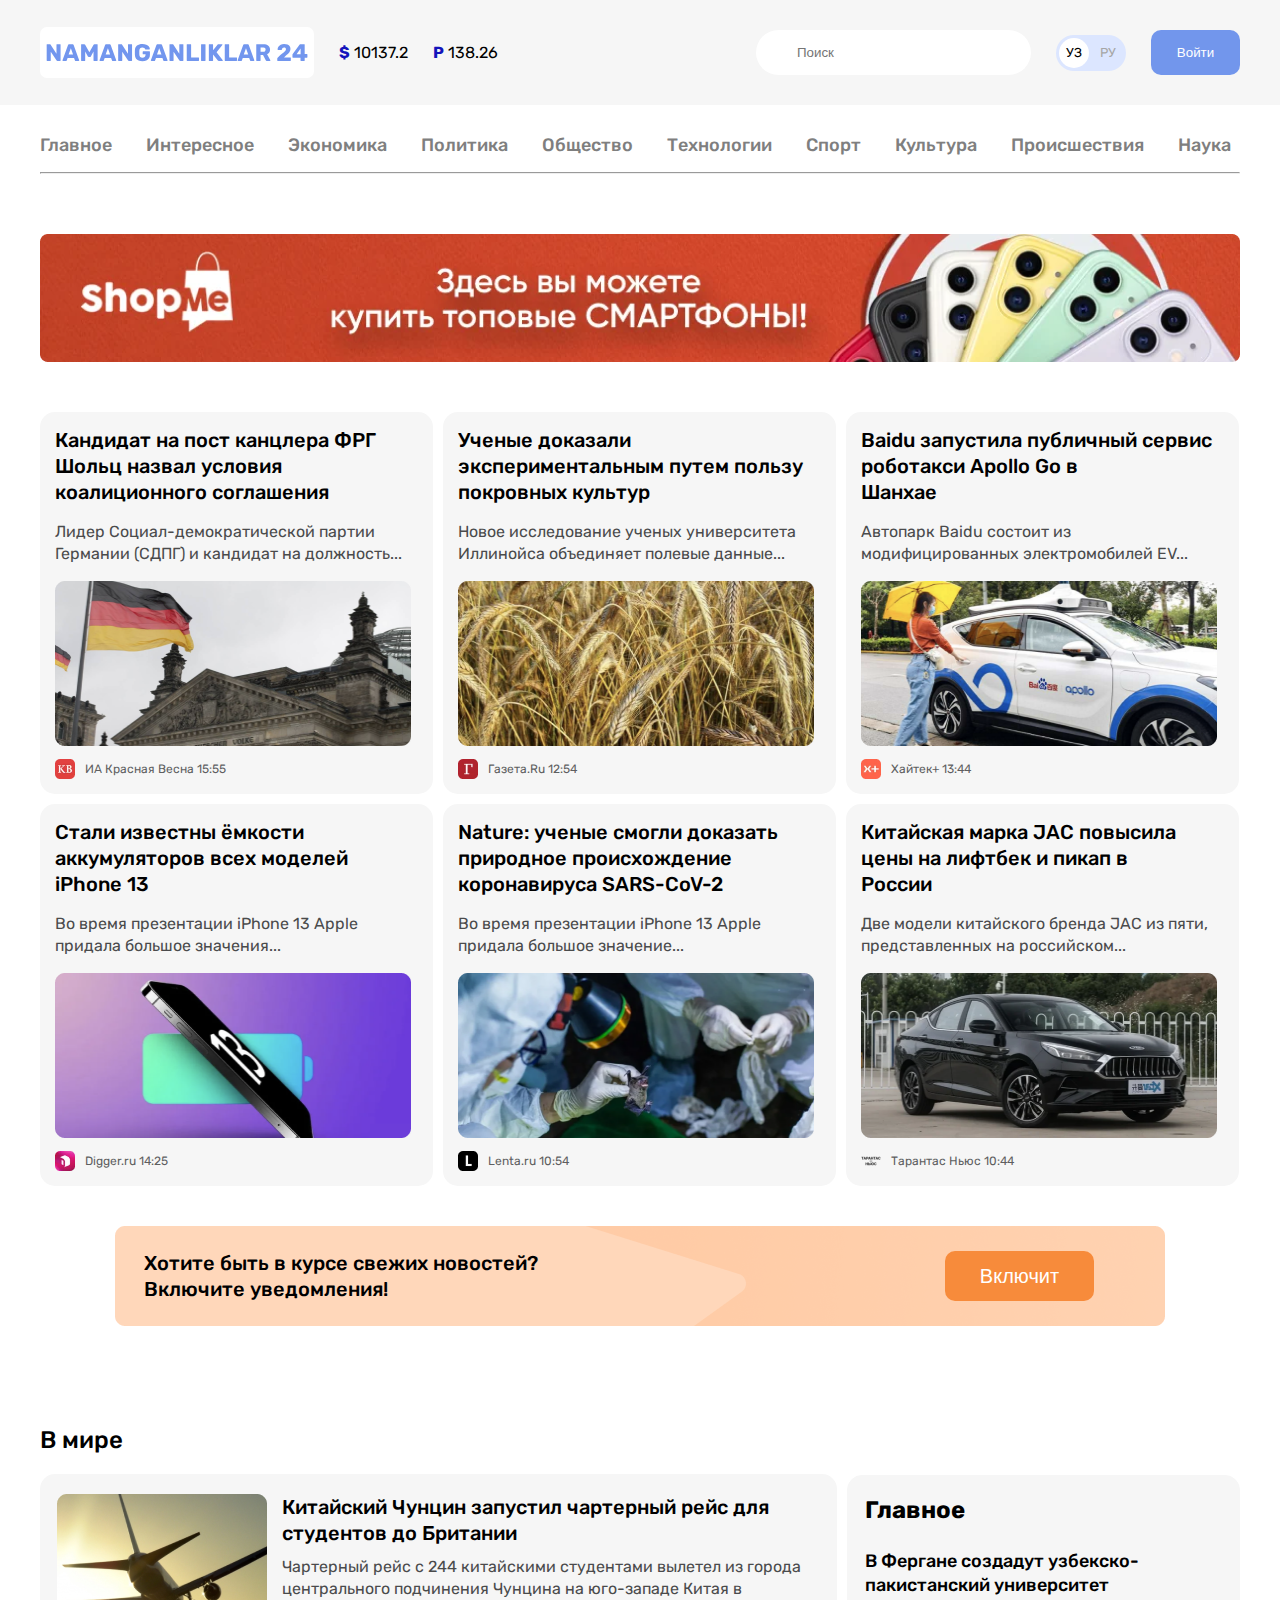
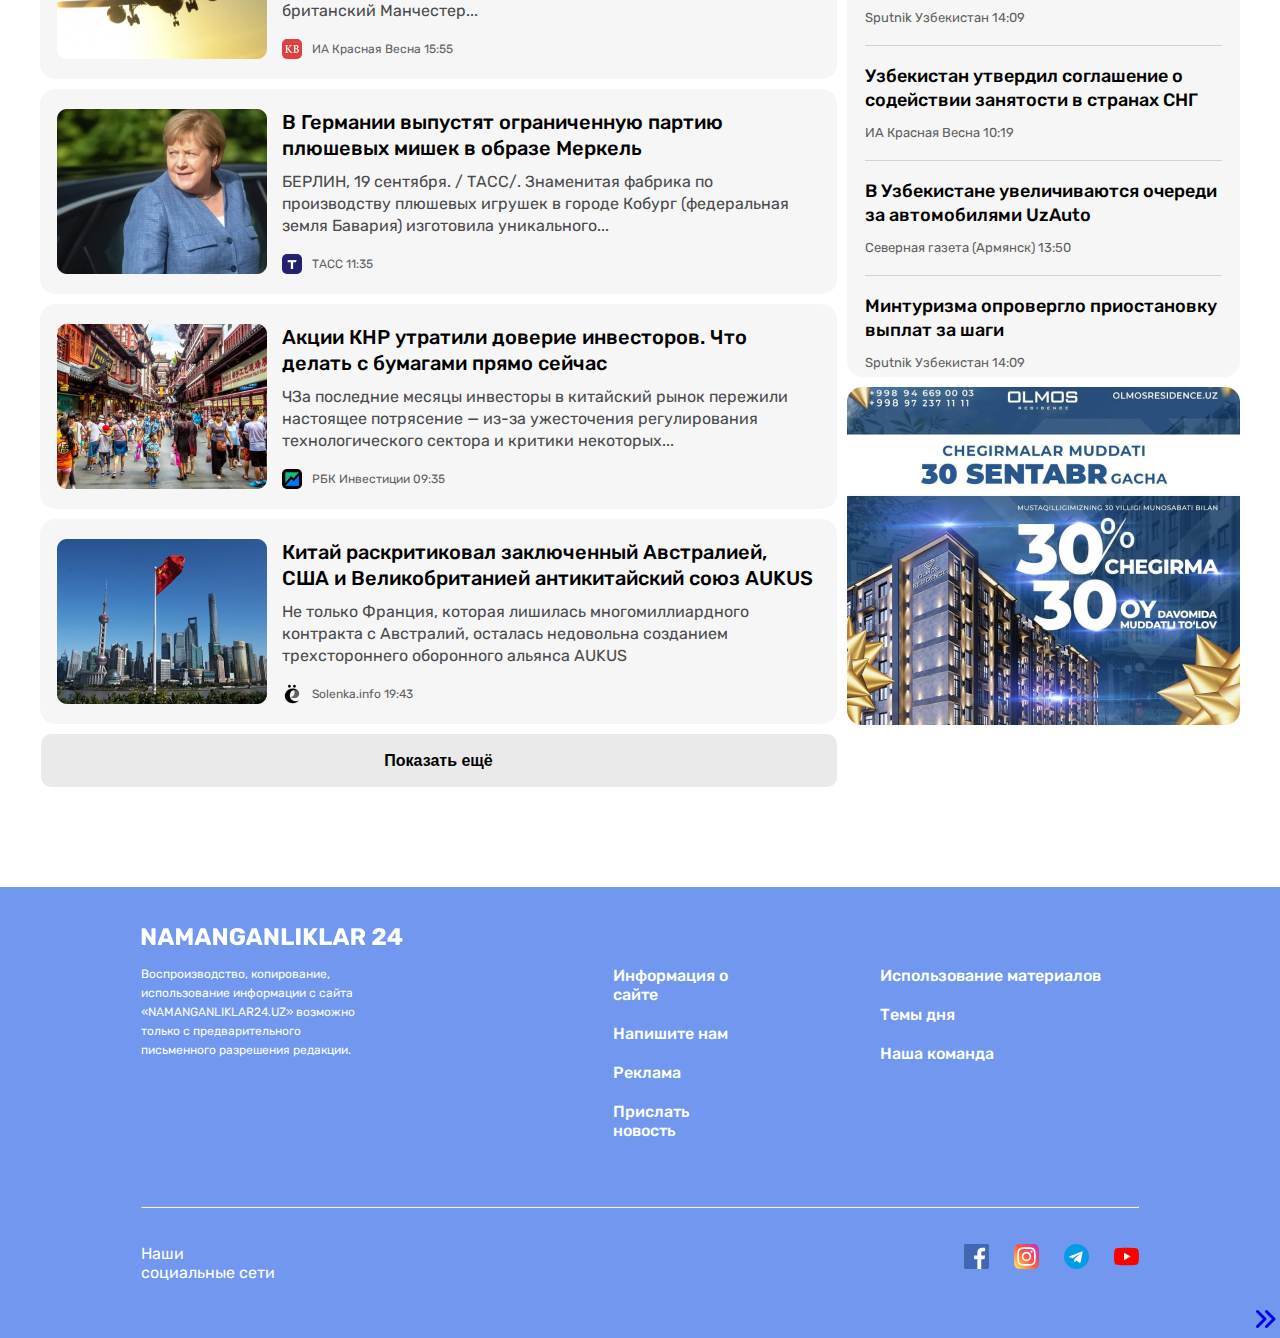
<file: index.html>
<!DOCTYPE html>
<html lang="ru">

<head>
    <meta charset="UTF-8">
    <meta http-equiv="X-UA-Compatible" content="IE=edge">
    <meta name="viewport" content="width=device-width, initial-scale=1.0">
    <link rel="stylesheet" href="css/style.css">
    <link rel="preconnect" href="https://fonts.googleapis.com">
    <link rel="preconnect" href="https://fonts.gstatic.com" crossorigin>
    <link href="https://fonts.googleapis.com/css2?family=Rubik:wght@500&display=swap" rel="stylesheet">
    <title>Namanganliklar24</title>
</head>

<body>

    <!-- NAVBAR -->
    <nav class="nav">
        <div class="nav-container container">
            <div class="nav-left">
                <img class="nav-left-element nav-img" src="img/Namanganliklar24_logo.svg" alt="Namanganliklar24_logo">
                <p class="nav-left-element"><span class="valyuta">$</span> 10137.2</p>
                <p class="nav-left-element"><span class="valyuta">P</span> 138.26</p>
            </div>
            <div class="nav-right">
                <form><input class="nav-right-element nav-input" type="text" placeholder="Поиск"></form>
                <div class="nav-right-element lang">
                    <div class="lang-uz"><a class="uz-link" href="#">УЗ</a></div>
                    <div class="lang-ru"><a class="ru-link" href="#">РУ</a></div>
                </div>
                <button class="nav-right-element btn">Войти</button>
            </div>
        </div>
    </nav>


    <!-- MENU -->
    <menu class="menu">
        <div class="menu-container container">
            <ul class="links">
                <li class="link-items"><a href="#">Главное</a></li>
                <li class="link-items"><a href="#">Интересное</a></li>
                <li class="link-items"><a href="#">Экономика</a></li>
                <li class="link-items"><a href="#">Политика</a></li>
                <li class="link-items"><a href="#">Общество</a></li>
                <li class="link-items"><a href="#">Технологии</a></li>
                <li class="link-items"><a href="#">Спорт</a></li>
                <li class="link-items"><a href="#">Культура</a></li>
                <li class="link-items"><a href="#">Происшествия</a></li>
                <li class="link-items"><a href="#">Наука</a></li>
            </ul>
        </div>
    </menu>
    <hr>

    <!-- SHOP_ME -->
    <section class="section">
        <div class=" container section-container">
            <img src="img/Shop_me.png" alt="section image" width="1200" height="128">
        </div>
    </section>

    <!-- CARDS -->
    <article>
        <div class="article-container container">
            <div class="card">
                <div class="card-item">
                    <div class="card-title">
                        <a href="#">
                            Кандидат на пост канцлера ФРГ Шольц назвал условия коалиционного соглашения
                        </a>
                    </div>
                    <div class="card-body">
                        <p>
                            Лидер Социал-демократической партии Германии (СДПГ) и кандидат на должность...
                        </p>
                        <img src="img/bayroq.png" alt="bayroq" width="356" height="165">
                    </div>
                    <div class="card-footer ">
                        <img class="card-footer-logo" src="icons/icon1.png" alt="icon1" width="20" height="20">
                        <p>
                            ИА Красная Весна 15:55
                        </p>
                    </div>
                </div>
                <div class="card-item">
                    <div class="card-title">
                        <a href="#">
                            Ученые доказали экспериментальным путем пользу покровных культур
                        </a>
                    </div>
                    <div class="card-body">
                        <p>
                            Новое исследование ученых университета Иллинойса объединяет полевые данные...
                        </p>
                        <img src="img/bug`doy.png" alt="bayroq" width="356" height="165">
                    </div>
                    <div class="card-footer">
                        <img class="card-footer-logo" src="icons/icon2.png" alt="icon1" width="20" height="20">
                        <p>
                            Газета.Ru 12:54
                        </p>
                    </div>
                </div>
                <div class="card-item three">
                    <div class="card-title">
                        <a href="#">
                            Baidu запустила публичный сервис роботакси Apollo Go в <br> Шанхае
                        </a>
                    </div>
                    <div class="card-body">
                        <p>
                            Автопарк Baidu состоит из модифицированных электромобилей EV...
                        </p>
                        <img src="img/mashina.png" alt="bayroq" width="356" height="165">
                    </div>
                    <div class="card-footer">
                        <img class="card-footer-logo" src="icons/icon3.png" alt="icon1" width="20" height="20">
                        <p>
                            Хайтек+ 13:44
                        </p>
                    </div>
                </div>
                <div class="card-item">
                    <div class="card-title">
                        <a href="#">
                            Стали известны ёмкости аккумуляторов всех моделей iPhone 13
                        </a>
                    </div>
                    <div class="card-body">
                        <p>
                            Во время презентации iPhone 13 Apple придала большое значения...
                        </p>
                        <img src="img/telefon.png" alt="bayroq" width="356" height="165">
                    </div>
                    <div class="card-footer">
                        <img class="card-footer-logo" src="icons/icon4.png" alt="icon1" width="20" height="20">
                        <p>
                            Digger.ru 14:25
                        </p>
                    </div>
                </div>
                <div class="card-item">
                    <div class="card-title">
                        <a href="#">
                            Nature: ученые смогли доказать природное происхождение коронавируса SARS-CoV-2
                        </a>
                    </div>
                    <div class="card-body">
                        <p>
                            Во время презентации iPhone 13 Apple придала большое значение...
                        </p>
                        <img src="img/covid.png" alt="bayroq" width="356" height="165">
                    </div>
                    <div class="card-footer">
                        <img class="card-footer-logo" src="icons/icon5.png" alt="icon1" width="20" height="20">
                        <p>
                            Lenta.ru 10:54
                        </p>
                    </div>
                </div>
                <div class="card-item three">
                    <div class="card-title">
                        <a href="#">
                            Китайская марка JAC повысила цены на лифтбек и пикап в <br> России
                        </a>
                    </div>
                    <div class="card-body">
                        <p>
                            Две модели китайского бренда JAC из пяти, представленных на российском...
                        </p>
                        <img src="img/qora_moshina.png" alt="bayroq" width="356" height="165">
                    </div>
                    <div class="card-footer">
                        <img class="card-footer-logo" src="icons/icon6.png" alt="icon1" width="20" height="20">
                        <p>
                            Тарантас Ньюс 10:44
                        </p>
                    </div>
                </div>
            </div>
        </div>
    </article>

    <!-- NOTIFICATIONS -->
    <section class="long-card container">
        <p>Хотите быть в курсе свежих новостей? <br> Включите уведомления!
        </p>
        <button class="btn long-card-btn">Включит </button>
    </section>

    <!-- NEWS -->
    <section class="news container">
        <div class="news-card">
            <h3 class="news-heading">В мире</h3>
            <div class="news-card-item">
                <img class="item-left" src="img/samolyot.png" alt="samolyot" width="210" height="165">
                <div class="item-right">
                    <h2><a href="#">Китайский Чунцин запустил чартерный рейс для студентов до Британии</a></h2>
                    <p>Чартерный рейс с 244 китайскими студентами вылетел из города центрального подчинения Чунцина на
                        юго-западе Китая в британский Манчестер...</p>
                    <div class="item-right-footer ">
                        <img src="icons/samolyot.svg" alt="icon1" width="20" height="20">
                        <p>
                            ИА Красная Весна 15:55
                        </p>
                    </div>
                </div>
            </div>
            <div class="news-card-item">
                <img class="item-left" src="img/ayol.png" alt="samolyot" width="210" height="165">
                <div class="item-right">
                    <h2><a href="#">В Германии выпустят ограниченную партию плюшевых мишек в образе Меркель</a></h2>
                    <p>БЕРЛИН, 19 сентября. / ТАСС/. Знаменитая фабрика по производству плюшевых игрушек в городе Кобург
                        (федеральная земля Бавария) изготовила уникального...</p>
                    <div class="item-right-footer ">
                        <img src="icons/ayol.svg" alt="icon1" width="20" height="20">
                        <p>
                            ТАСС 11:35
                        </p>
                    </div>
                </div>
            </div>

            <div class="news-card-item">
                <img class="item-left" src="img/odamlar.png" alt="samolyot" width="210" height="165">
                <div class="item-right">
                    <h2><a href="#">Акции КНР утратили доверие инвесторов. Что делать с бумагами прямо сейчас</a></h2>
                    <p>ЧЗа последние месяцы инвесторы в китайский рынок пережили настоящее потрясение — из-за
                        ужесточения регулирования технологического сектора и критики некоторых...</p>
                    <div class="item-right-footer ">
                        <img src="icons/odamlar.svg" alt="icon1" width="20" height="20">
                        <p>
                            РБК Инвестиции 09:35
                        </p>
                    </div>
                </div>
            </div>
            <div class="news-card-item">
                <img class="item-left" src="img/bayroq2.png" alt="samolyot" width="210" height="165">
                <div class="item-right">
                    <h2><a href="#">Китай раскритиковал заключенный Австралией, США и Великобританией антикитайский союз
                            AUKUS</a></h2>
                    <p>Не только Франция, которая лишилась многомиллиардного контракта с Австралий, осталась недовольна
                        созданием трехстороннего оборонного альянса AUKUS</p>
                    <div class="item-right-footer ">
                        <img src="icons/bayroq2.svg" alt="icon1" width="20" height="20">
                        <p>
                            Solenka.info 19:43
                        </p>
                    </div>
                </div>
            </div>
            <button class="news-more-btn" ><a href="#">Показать ещё </a></button>
        </div>

        <!-- ADS SECTION -->
        <div class="ads-card">
            <div class="ads-card-content">
                <h2 class="ads-heading">Главное</h2>
                <div class="ads-content">
                    <h3><a href="#">В Фергане создадут узбекско-пакистанский университет</a></h3>
                    <p>Sputnik Узбекистан 14:09</p>
                </div>

                <div class="ads-content">
                    <h3><a href="#">Узбекистан утвердил соглашение о содействии занятости в странах СНГ</a></h3>
                    <p>ИА Красная Весна 10:19</p>
                </div>

                <div class="ads-content">
                    <h3><a href="#">В Узбекистане увеличиваются очереди за автомобилями UzAuto</a></h3>
                    <p>Северная газета (Армянск) 13:50</p>
                </div>

                <div class="ads-content">
                    <h3><a href="#">Минтуризма опровергло приостановку выплат за шаги</a></h3>
                    <p>Sputnik Узбекистан 14:09</p>
                </div>

            </div>
            <div class="ads-img">
                <a href="#" target="_blank"><img src="/img/chegirma.png" alt="chegirma" width="393" height="338"></a>
            </div>
        </div>
    </section>

    <!-- FOOTER -->
    <footer class="footer">
        <div class="footer-container">
            <div class="footer-logo-wrapper">
                <a class="footer-logo-link" href="index.html">
                    <img src="img/logo.svg" alt="footer logo">
                </a>
            </div>
            <div class="footer-about-links">
                <div class="footer-about">
                    Воспроизводство, копирование, использование информации с сайта «NAMANGANLIKLAR24.UZ» возможно
                    только с предварительного письменного разрешения редакции.
                </div>
                <div class="footer-links">
                    <ul class="left-links">
                        <li><a href="#"> Информация о сайте

                            </a></li>
                        <li><a href="#"> Напишите нам</a></li>
                        <li><a href="#"> Реклама</a></li>
                        <li><a href="#"> Прислать новость

                            </a></li>
                    </ul>
                    <ul class="right-liks">
                        <li><a href="#"> Использование материалов

                            </a></li>
                        <li><a href="#"> Темы дня</a></li>
                        <li><a href="#"> Наша команда</a></li>
                    </ul>
                </div>
            </div>
            <hr class="footer-devider">
            <div class="footer-socials">
                <p>Наши <br> социальные сети</p>
                <ul class="footer-socials-icons">
                    <li class="footer-socials-icons-item"><a href="#"><img src="img/free-icon-facebook.svg"
                                alt="facabook"></a></li>
                    <li class="footer-socials-icons-item"><a href="#"><img src="img/free-icon-instagram.svg"
                                alt="instagram"></a></li>
                    <li class="footer-socials-icons-item"><a href="#"><img src="img/free-icon-telegram.svg"
                                alt="telegram"></a></li>
                    <li class="footer-socials-icons-item"><a href="#"><img src="img/free-icon-youtube.svg"
                                alt="youtube"></a></li>
                </ul>
            </div>
        </div>
        <div class="next-homwork">
            <a href="index2.html">
                <svg width="30" fill="currentColor" viewBox="0 0 20 20" xmlns="http://www.w3.org/2000/svg">
                    <path fill-rule="evenodd"
                        d="M10.293 15.707a1 1 0 010-1.414L14.586 10l-4.293-4.293a1 1 0 111.414-1.414l5 5a1 1 0 010 1.414l-5 5a1 1 0 01-1.414 0z"
                        clip-rule="evenodd"></path>
                    <path fill-rule="evenodd"
                        d="M4.293 15.707a1 1 0 010-1.414L8.586 10 4.293 5.707a1 1 0 011.414-1.414l5 5a1 1 0 010 1.414l-5 5a1 1 0 01-1.414 0z"
                        clip-rule="evenodd"></path>
                </svg>
            </a>
        </div>
    </footer>
</body>

</html>
</file>
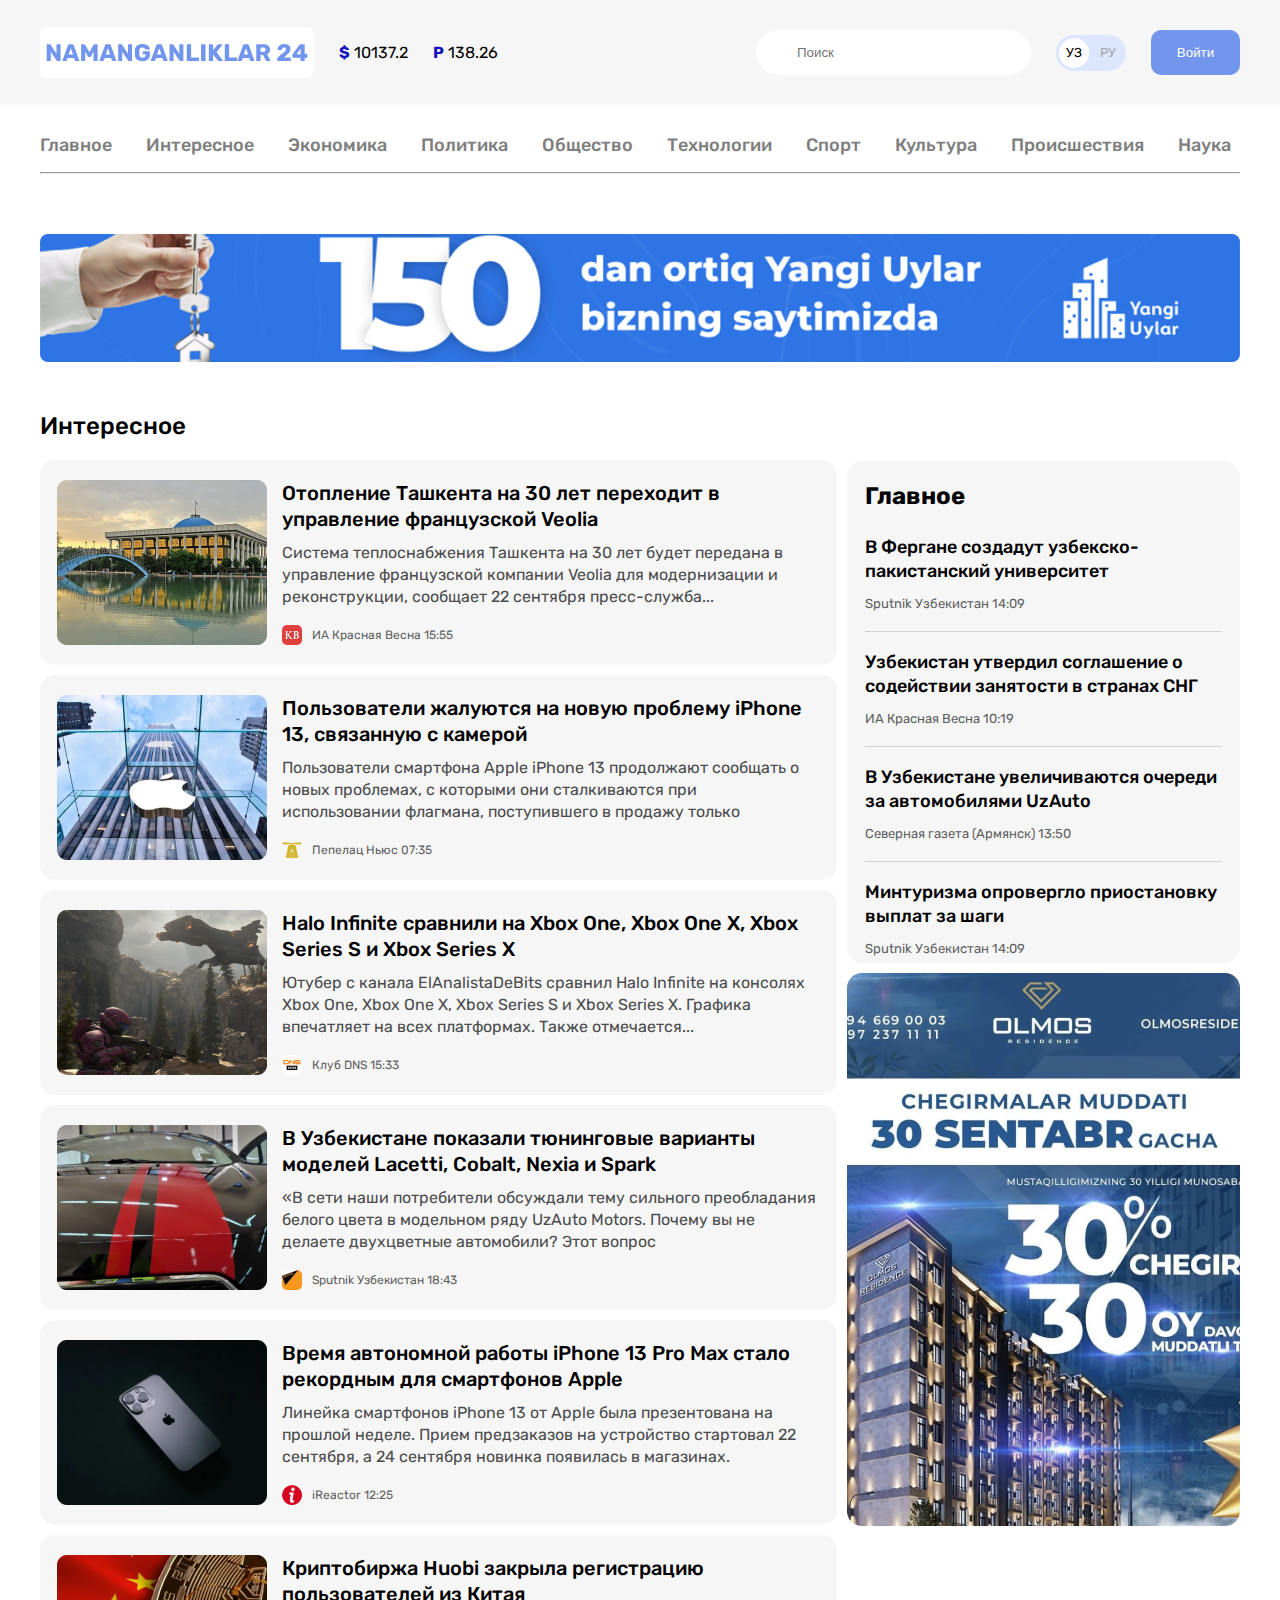
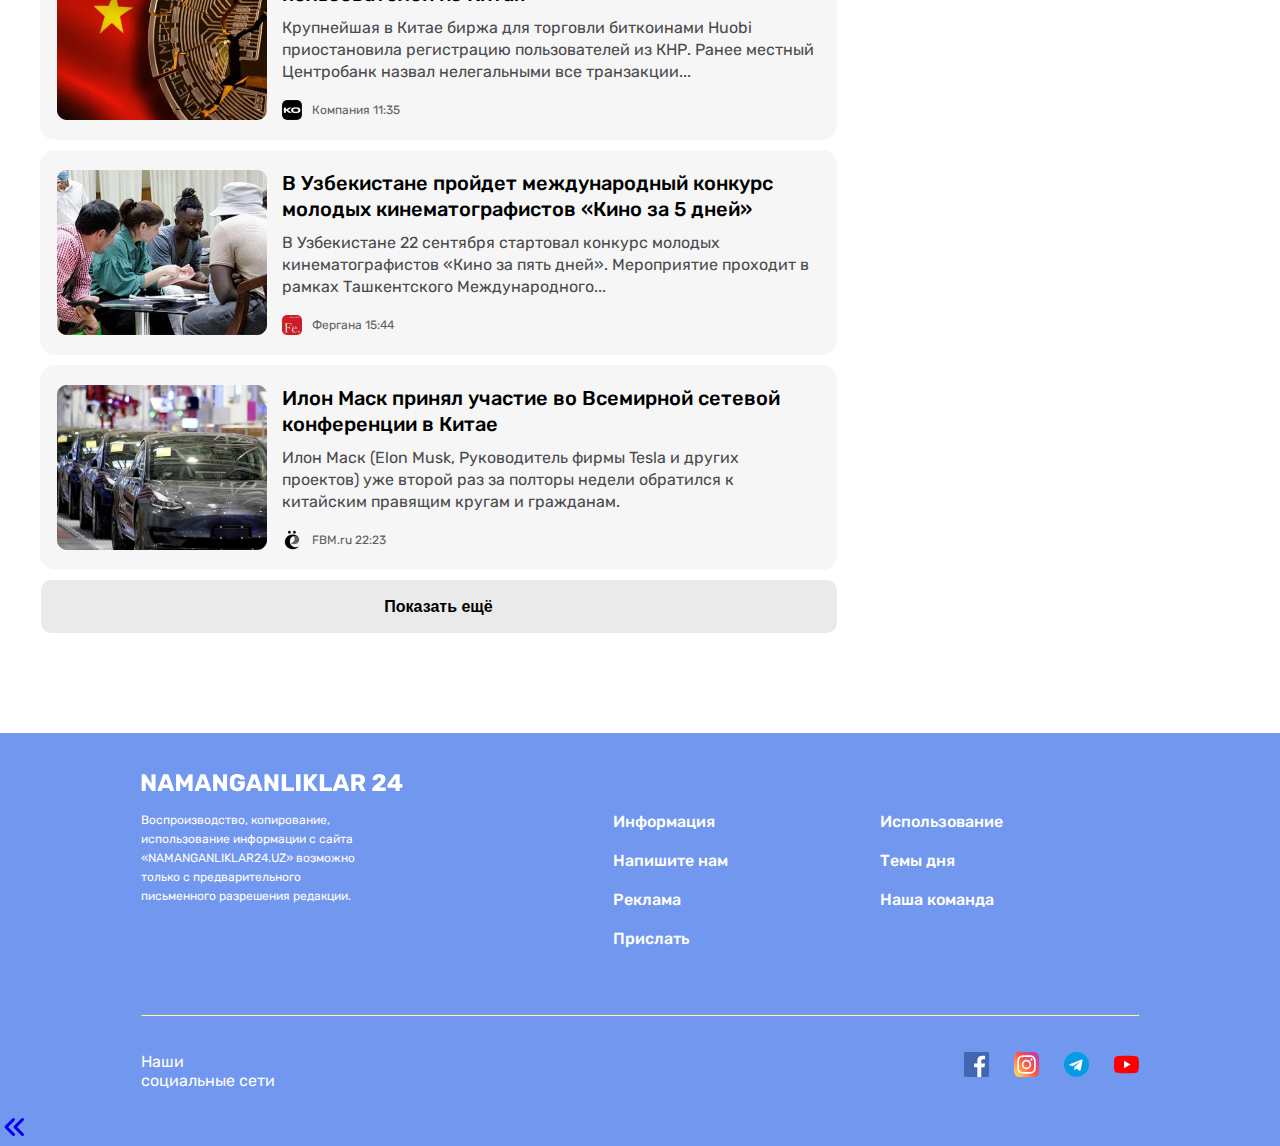
<file: index2.html>
<!DOCTYPE html>
<html lang="ru">

<head>
    <meta charset="UTF-8">
    <meta http-equiv="X-UA-Compatible" content="IE=edge">
    <meta name="viewport" content="width=device-width, initial-scale=1.0">
    <link rel="stylesheet" href="css2/style.css">
    <link rel="preconnect" href="https://fonts.googleapis.com">
    <link rel="preconnect" href="https://fonts.gstatic.com" crossorigin>
    <link href="https://fonts.googleapis.com/css2?family=Rubik:wght@500&display=swap" rel="stylesheet">
    <title>Namanganliklar24 Davomi</title>
</head>

<body>

    <!-- NAVBAR -->
    <nav class="nav">
        <div class="nav-container container">
            <div class="nav-left">
                <img class="nav-left-element nav-img" src="icons2/Namanganliklar24_logo.svg" alt="Namanganliklar24_logo">
                <p class="nav-left-element"><span class="valyuta">$</span> 10137.2</p>
                <p class="nav-left-element"><span class="valyuta">P</span> 138.26</p>
            </div>
            <div class="nav-right">
                <form><input class="nav-right-element nav-input" type="text" placeholder="Поиск"></form>
                <div class="nav-right-element lang">
                    <div class="lang-uz"><a class="uz-link" href="#">УЗ</a></div>
                    <div class="lang-ru"><a class="ru-link" href="#">РУ</a></div>
                </div>
                <button class="nav-right-element btn">Войти</button>
            </div>
        </div>
    </nav>


    <!-- MENU -->
    <menu class="menu">
        <div class="menu-container container">
            <ul class="links">
                <li class="link-items"><a href="#">Главное</a></li>
                <li class="link-items"><a href="#">Интересное</a></li>
                <li class="link-items"><a href="#">Экономика</a></li>
                <li class="link-items"><a href="#">Политика</a></li>
                <li class="link-items"><a href="#">Общество</a></li>
                <li class="link-items"><a href="#">Технологии</a></li>
                <li class="link-items"><a href="#">Спорт</a></li>
                <li class="link-items"><a href="#">Культура</a></li>
                <li class="link-items"><a href="#">Происшествия</a></li>
                <li class="link-items"><a href="#">Наука</a></li>
            </ul>
        </div>
    </menu>
    <hr>
    
    <!-- SHOP_ME -->
    <section class="section">
        <div class=" container section-container">
            <img src="img2/yangi_uylar.png" alt="section image" width="1200" height="128">
        </div>
    </section>

    <!-- NEWS -->
    <section class="news container">
        <div class="news-card">
            <h3 class="news-heading">Интересное</h3>
            <div class="news-card-item">
                <img class="item-left" src="img2/oliy_majlis.png" alt="samolyot" width="210" height="165">
                <div class="item-right">
                    <h2><a href="#">Отопление Ташкента на 30 лет переходит в управление французской Veolia</a></h2>
                    <p>Система теплоснабжения Ташкента на 30 лет будет передана в управление французской компании Veolia для модернизации и реконструкции, сообщает 22 сентября пресс-служба...</p>
                    <div class="item-right-footer ">
                        <img  src="icons2/oliy_majlis.svg" alt="icon1" width="20" height="20">
                        <p>
                            ИА Красная Весна 15:55
                        </p>
                    </div>
                </div>
            </div>
            <div class="news-card-item">
                <img class="item-left" src="img2/Apple_building.png" alt="samolyot" width="210" height="165">
                <div class="item-right">
                    <h2><a href="#">Пользователи жалуются на новую проблему iPhone 13, связанную с камерой</a></h2>
                    <p>Пользователи смартфона Apple iPhone 13 продолжают сообщать о новых проблемах, с которыми они сталкиваются при использовании флагмана, поступившего в продажу только </p>
                    <div class="item-right-footer ">
                        <img  src="icons2/Apple_building.svg" alt="icon1" width="20" height="20">
                        <p>
                            Пепелац Ньюс 07:35
                        </p>
                    </div>
                </div>
            </div>
            
            <div class="news-card-item">
                <img class="item-left" src="img2/Askar.png" alt="samolyot" width="210" height="165">
                <div class="item-right">
                    <h2><a href="#">Halo Infinite сравнили на Xbox One, Xbox One X, Xbox Series S и Xbox Series X</a></h2>
                    <p>Ютубер с канала ElAnalistaDeBits сравнил Halo Infinite на консолях Xbox One, Xbox One X, Xbox Series S и Xbox Series X. Графика впечатляет на всех платформах. Также отмечается...</p>
                    <div class="item-right-footer ">
                        <img  src="icons2/askar.svg" alt="icon1" width="20" height="20">
                        <p>
                            Клуб DNS 15:33
                        </p>
                    </div> 
                </div>
            </div>
            <div class="news-card-item">
                <img class="item-left" src="img2/Red_line.png" alt="samolyot" width="210" height="165">
                <div class="item-right">
                    <h2><a href="#">В Узбекистане показали тюнинговые варианты моделей Lacetti, Cobalt, Nexia и Spark</a></h2>
                    <p>«В сети наши потребители обсуждали тему сильного преобладания белого цвета в модельном ряду UzAuto Motors. Почему вы не делаете двухцветные автомобили? Этот вопрос </p>
                    <div class="item-right-footer ">
                        <img  src="icons2/red_line.svg" alt="icon1" width="20" height="20">
                        <p>
                            Sputnik Узбекистан 18:43
                        </p>
                    </div> 
                </div>
            </div>
            <div class="news-card-item">
                <img class="item-left" src="img2/IPhone-12Pro.png" alt="samolyot" width="210" height="165">
                <div class="item-right">
                    <h2><a href="#">Время автономной работы iPhone 13 Pro Max стало рекордным для смартфонов Apple</a></h2>
                    <p>Линейка смартфонов iPhone 13 от Apple была презентована на прошлой неделе. Прием предзаказов на устройство стартовал 22 сентября, а 24 сентября новинка появилась в магазинах.</p>
                    <div class="item-right-footer ">
                        <img  src="icons2/Iphone12Pro.svg" alt="icon1" width="20" height="20">
                        <p>
                            iReactor 12:25
                        </p>
                    </div>
                </div>
            </div>
            <div class="news-card-item">
                <img class="item-left" src="img2/china_flag.png" alt="samolyot" width="210" height="165">
                <div class="item-right">
                    <h2><a href="#">Криптобиржа Huobi закрыла регистрацию пользователей из Китая</a></h2>
                    <p>Крупнейшая в Китае биржа для торговли биткоинами Huobi приостановила регистрацию пользователей из КНР. Ранее местный Центробанк назвал нелегальными все транзакции...</pcss>
                    <div class="item-right-footer ">
                        <img  src="icons2/china_flag.svg" alt="icon1" width="20" height="20">
                        <p>
                            Компания 11:35
                        </p>
                    </div>
                </div>
            </div>
            <div class="news-card-item">
                <img class="item-left" src="img2/Team.png" alt="samolyot" width="210" height="165">
                <div class="item-right">
                    <h2><a href="#">В Узбекистане пройдет международный конкурс молодых кинематографистов «Кино за 5 дней»</a></h2>
                    <p>В Узбекистане 22 сентября стартовал конкурс молодых кинематографистов «Кино за пять дней». Мероприятие проходит в рамках Ташкентского Международного...</p>
                    <div class="item-right-footer ">
                        <img  src="icons2/team.svg" alt="icon1" width="20" height="20">
                        <p>
                            Фергана 15:44
                        </p>
                    </div>
                </div>
            </div>
            <div class="news-card-item">
                <img class="item-left" src="img2/moshina_sehi.png" alt="samolyot" width="210" height="165">
                <div class="item-right">
                    <h2><a href="#">Илон Маск принял участие во Всемирной сетевой конференции в Китае</a></h2>
                    <p>Илон Маск (Elon Musk, Руководитель фирмы Tesla и других проектов) уже второй раз за полторы недели обратился к китайским правящим кругам и гражданам.</p>
                    <div class="item-right-footer ">
                        <img  src="icons2/mashina_sehi.svg" alt="icon1" width="20" height="20">
                        <p>
                            FBM.ru 22:23
                        </p>
                    </div>
                </div>
            </div>
            
            
            <button class="news-more-btn" ><a href="#">Показать ещё </a></button>
        </div>

        <!-- ADS SECTION -->
        <div class="ads-card">
            <div class="ads-card-content">
                <h2 class="ads-heading">Главное</h2>
                <div class="ads-content">
                    <h3><a href="#">В Фергане создадут узбекско-пакистанский университет</a></h3>
                    <p>Sputnik Узбекистан 14:09</p>
                </div>
                
                <div class="ads-content">
                    <h3><a href="#">Узбекистан утвердил соглашение о содействии занятости в странах СНГ</a></h3>
                    <p>ИА Красная Весна 10:19</p>
                </div>

                <div class="ads-content">
                    <h3><a href="#">В Узбекистане увеличиваются очереди за автомобилями UzAuto</a></h3>
                    <p>Северная газета (Армянск) 13:50</p>
                </div>

                <div class="ads-content">
                    <h3><a href="#">Минтуризма опровергло приостановку выплат за шаги</a></h3>
                    <p>Sputnik Узбекистан 14:09</p>
                </div>

            </div>
            <div class="ads-img">
                <a href="#" target="_blank"><img src="img2/chegirma2.png" alt="chegirma" width="393" height="553"></a>
            </div>
        </div>
    </section>

    <!-- FOOTER -->
    <footer class="footer ">
            <div class="footer-container">
                <div class="footer-logo-wrapper">
                    <a  class="footer-logo-link"href="index.html">
                        <img src="icons2/logo.svg" alt="footer logo">
                    </a>
                </div>
                <div class="footer-about-links">
                    <div class="footer-about">
                        Воспроизводство, копирование, использование информации с сайта «NAMANGANLIKLAR24.UZ» возможно
                        только с предварительного письменного разрешения редакции.
                    </div>
                    <div class="footer-links">
                        <ul class="left-links">
                            <li><a href="#"> Информация<!-- о сайте -->  </a></li>
                            <li><a href="#"> Напишите нам</a></li>
                            <li><a href="#"> Реклама</a></li>
                            <li><a href="#"> Прислать  <!-- новость --> </a></li>
                        </ul>
                        <ul class="right-liks">
                            <li><a href="#"> Использование <!-- материалов --> </a></li>
                            <li><a href="#"> Темы дня</a></li>
                            <li><a href="#"> Наша команда</a></li>
                        </ul>
                    </div>
                </div>
                <hr class="footer-devider">
            <div class="footer-socials">
                <p>Наши <br> социальные сети</p>
                <ul class="footer-socials-icons">
                    <li class="footer-socials-icons-item"><a href="#"><img src="icons2/free-icon-facebook.svg" alt="facabook"></a></li>
                    <li class="footer-socials-icons-item"><a href="#"><img src="icons2/free-icon-instagram.svg" alt="instagram"></a></li>
                    <li class="footer-socials-icons-item"><a href="#"><img src="icons2/free-icon-telegram.svg" alt="telegram"></a></li>
                    <li class="footer-socials-icons-item"><a href="#"><img src="icons2/free-icon-youtube.svg" alt="youtube"></a></li>
                </ul>
            </div>
            </div>
            <div class="next-homwork">
                <a href="index.html">
                    <svg width="30" fill="currentColor" viewBox="0 0 20 20" xmlns="http://www.w3.org/2000/svg"><path fill-rule="evenodd" d="M15.707 15.707a1 1 0 01-1.414 0l-5-5a1 1 0 010-1.414l5-5a1 1 0 111.414 1.414L11.414 10l4.293 4.293a1 1 0 010 1.414zm-6 0a1 1 0 01-1.414 0l-5-5a1 1 0 010-1.414l5-5a1 1 0 011.414 1.414L5.414 10l4.293 4.293a1 1 0 010 1.414z" clip-rule="evenodd"></path></svg>
                </a>
            </div>
    </footer>
</body>

</html>
</file>
<file: css/style.css>
* {
    list-style-type: none;
    box-sizing: border-box;
    text-decoration: none;
}

body {
    width: 100%;
    margin: 0;
    padding: 0;
    font-family: 'Rubik', sans-serif;
}

.container,
.nav-container,
.menu-container,
.section-container,
.article-container,
.long-card-container,
.news-container{
    width: 100%;
    max-width: 1260px;
    margin: 0 auto;
    padding-left: 30px;
    padding-right: 30px;
    display: flex;
    align-items: center;
    justify-content: space-between;
    text-align: center;
}



/* ==============NAVBAR============== */
.nav {
    width: 100%;
    display: flex;
    align-items: center;
    height: 105px;
    background-color: #F6F6F6;
}

.valyuta {
    color: rgb(20, 20, 187);
    font-weight: bold;
}

.nav-left,
.nav-right {
    display: flex;
}

.nav-right {
    align-items: center;
}

.nav-left {
    display: flex;
    justify-content: space-evenly;
}

.lang {
    width: 70px;
    height: 36px;
    display: flex;
    align-items: center;
    justify-content: space-between;
    padding-left: 3px;
    padding-right: 3px;
    background: #DCE6FF;
    border-radius: 39px;
}

.lang-uz,
.lang-ru {
    display: flex;
    align-items: center;
    width: 30px;
    height: 30px;
    padding-left: 7px;
    padding-right: 7px;
    border-radius: 50%;
    text-align: center;
    transition: 0.2s;
    font-weight: normal;
    font-size: 13px;
    line-height: 15px;
}

.lang-ru:hover,
.lang-ru:active {
    background-color: #fff;
}

.lang-uz:hover,
.lang-uz:active,
.lang-uz {
    background-color: #fff;
}

.uz-link {
    color: black;
}

.ru-link {
    color: #A6A6A6;
}

.nav-left-element {
    margin-right: 25px;
    font-style: normal;
    font-weight: normal;
    font-size: 16px;
    line-height: 19px;
}

.nav-img {
    background-color: #fff;
    padding: 9px 6px;
    border-radius: 7px;
}

.nav-input {
    border: none;
    height: 45px;
    width: 275px;
    border-radius: 60px;
    background: #FFFFFF;
    padding-left: 41px;
    text-align: left;
}

.nav-right-element {
    margin-left: 25px;
}

.nav-right-element:first-child {
    margin-left: 0;
}

.btn {
    height: 45px;
    width: 89px;
    border-radius: 10px;
    border: none;
    padding: 13px, 20px, 13px, 20px;
    background: #7296EC;
    color: white;
}



/* <==========MENU==========> */
hr{
    margin-bottom: 60px;
    width: 1200px;
}
.menu {
    padding-left: 0;
    margin-top: 30px;
}

.links {
    margin: 0;
    padding-left: 0;
    display: flex;
    align-items: center;
    justify-content: center;
    text-align: justify;
}

.link-items {
    font-weight: 500;
    font-size: 18px;
    line-height: 21px;
    text-align: center;
    margin-right: 34px;
}

.link-items a {
    color: #7F7F7F;
}



/* <==========SHOP_ME==========> */
.section{
    margin-bottom: 50px;
}



/* <==========CARDS==========> */
article{
    margin-bottom: 30px;
}
.card{
    display: flex;
    flex-wrap: wrap;
}
.card-item {
    width: 393px;
    height: 382px;
    text-align: left;
    background-color:  #F6F6F6;
    padding:15px;
    margin-right: 10px;
    margin-bottom: 10px;
    border-radius: 15px;
}
.three{
    margin-right: 0px;
}
.card-title a {
    font-style: normal;
    font-weight: 500;
    font-size: 20px;
    line-height: 26px;
    color: #000000;
    
}
.card-body p{
    font-style: normal;
    font-weight: normal;
    font-size: 16px;
    line-height: 22px;
    color: #4A4B4C;
}

.site-info-text{
    font-style: normal;
    font-weight: normal;
    font-size: 12px;
    line-height: 19px;
    color: #FFFFFF;
    
    
}
.card-footer {
    display: flex;
    align-items: center;
}
.card-footer p{
    font-style: normal;
    font-weight: normal;
    font-size: 12px;
    line-height: 14px;
    color: #5E5F61;    
}
.card-footer-logo{
    margin-right: 10px;
}



/* ========== NOTIFICATIONS========= */
.long-card{
    width:1050px;
    height: 100px;
    display: flex;
    margin-bottom:100px !important;
    background-image:url(/img/orqa_fon.png);
    background-repeat: no-repeat;
    margin: 0 auto;
    padding:24px 71px 24px 29px;
}

.long-card-btn{
    width: 149px;
    height: 50px;
    background: #F78B3B;
    color: white;
    padding:13px, 30px, 13px, 30px;
    font-style: normal;
    font-weight: 500;
    font-size: 20px;
    line-height: 24px;    
}
.long-card p{
    font-style: normal;
    font-weight: 500;
    font-size: 20px;
    line-height: 26px;
    color: #000000;  
    text-align:left; 
}


/* ========== NEWS ========= */


.news{
    display: flex;
    align-items:flex-start;
}
.news-heading{
    font-weight: 500;
    font-size: 24px;
    line-height: 28px;
    color: #000000;
    text-align: left;
    margin-top: 0;
    margin-bottom: 20px;
}
.news-card{
    margin-bottom: 100px;
    flex-direction: column;
}
.news-card-item{
    display: flex;
}
.news-card-item{
    width: 797px;
    height: 205px;
    flex-grow: 1;
    display: flex;
    background: #F6F6F6;
    border-radius: 15px;
    margin-bottom: 10px;
    padding: 20px 17px;
}
.item-left{
    margin-right: 15px;
}
.item-left img{
    width: 210px;
    height: 165px;
    border-radius: 10px;
    object-fit: cover;
}
.item-right{
    text-align: left;
    width: 535px;
    height: 165px;
}
.item-right a{
    color: black;
}
.item-right h2{
    font-style: normal;
    font-weight: 500;
    font-size: 20px;
    line-height: 26px;
    color: #000000;
    margin-top: 0;
    margin-bottom: 10px;
}
.item-right p{
    font-style: normal;
    font-weight: normal;
    font-size: 16px;
    line-height: 22px;
    color: #4A4B4C; 
    margin-top: 0;
    margin-bottom: 17px;   
}
.item-right-footer{
    width: 190px;
    height: 20px;
    display: flex;
}

.item-right-footer p{
    font-style: normal;
    font-weight: normal;
    font-size: 12px;
    line-height: 14px;
    color: #5E5F61;    
    margin-top: 3px;
}
.item-right-footer img{
    margin-right: 10px;
}
.news-more-btn{
    width: 796px;
    height: 53px;
    background: #EAEAEA;
    border-radius: 10px;
    border: none; 
}
.news-more-btn a{
    font-style: normal;
    font-weight: bold;
    font-size: 16px;
    line-height: 19px;
    color: #000000;
}
.ads-card{
    margin-top: 49px;
}
.ads-card-content{
    width: 393px;
    height: 502px;
    border: 1px solid #F6F6F6;
    background: #F6F6F6;
    border-radius: 15px;
    margin-bottom: 10px;
    padding: 20px 17px;
    text-align: left;
}
.ads-heading{
    margin-top: 0;
    margin-bottom: 25px;
}
.ads-content:not(:last-child){
    border-bottom: 1px solid #D2D2D2;
}
.ads-content h3{
    font-style: normal;
    font-weight: 500;
    font-size: 18px;
    line-height: 24px;
    color: #000000;    
    margin-bottom: 8px;
}
.ads-content a{
    color: black;
}
.ads-content p{
    font-style: normal;
    font-weight: normal;
    font-size: 13px;
    line-height: 15px;
    color: #5E5F61; 
    margin-bottom: 20px;
}
.ads-img{
    width: 393px;
    height: 338px;
    object-fit: cover;
}

/* .news{
    display: flex;
    align-items:flex-start;
}
.news-heading{
    font-weight: 500;
    font-size: 24px;
    line-height: 28px;
    color: #000000;
    text-align: left;
    margin-top: 0;
    margin-bottom: 20px;
}
.news-card{
    margin-bottom: 100px;
    flex-direction: column;
}
.news-card-item{
    width: 797px;
    height: 205px;
    flex-grow: 1;
    background: #F6F6F6;
    border-radius: 15px;
    padding: 20px 17px;
    margin-bottom: 10px;
}
.card-item-right{
    text-align: left;
    height: 165px;
}
.card-item-right h2{
    font-style: normal;
    font-weight: 500;
    font-size: 20px;
    line-height: 26px;
    color: #000000;
    
    margin: 10px 0px;
}
.card-item-right p{
    font-style: normal;
    font-weight: normal;
    font-size: 16px;
    line-height: 22px;
    color: #4A4B4C;
    
    margin: 10px 0px;
}
.right-card-footer{
    height: 20px;
    display: flex;
    align-items: center;
} 
.right-card-footer p{
    
}
.news-more-btn{
    width: 796px;
    height: 53px;
    background: #EAEAEA;
    border-radius: 10px;
    border: none;
}
.ads-card{
    margin-top: 49px;
}
.ads-card-content{
    width: 393px;
    height: 502px;
    border: 1px solid #F6F6F6;
    background: #F6F6F6;
    border-radius: 15px;
    margin-bottom: 10px;
}
.ads-img{
    width: 393px;
    height: 338px;
    object-fit: cover;
} */


/* ========== FOOTER ========= */

.footer{
    position: relative;
    width: 100%;
    padding-top: 40px;
    padding-bottom: 40px;
    color: white;
    background-color: #7297EF;
    text-align: center;
}
.footer-container{
    max-width: 1058px;
    margin: 0 auto;
    padding-left: 30px;
    padding-right: 30px;
}
.footer-logo-wrapper{
    text-align: left;
}
.footer-about{
    width: 229px;
    height: 95px;
    margin-right: 203px;
    margin-top: 15px;
    text-align: left;
    font-style: normal;
    font-weight: normal;
    font-size: 12px;
    line-height: 19px;
    color: #FFFFFF;
}
.footer-about-links{
    display: flex;

}
.footer-links{
    display: flex;
    text-align: left;
}
.footer-links a{
    font-style: normal;
    font-weight: 500;
    font-size: 16px;
    line-height: 19px;
    color: #FFFFFF;
    flex: none;
    order: 1;
    flex-grow: 0;
    margin: 20px 0px;
}
.footer-links li{
    margin-bottom: 20px;
}
.left-links{
    margin-right: 100px;
    width: 167px;
}
.footer-socials{
    display: flex;
    justify-content: space-between;
    text-align: left;
}

.footer-socials-icons
{
    display: flex;
}
.footer-socials-icons-item:not(:last-child){
    margin-right: 25px;
}
.footer-devider{
    width: 998px;
    margin-bottom: 20px;
    margin-top: 30px;
}
/* NEXT HOMWORK */
.next-homwork{
    position: absolute;
    bottom: 0;
    right: 0;
}
</file>
<file: css2/style.css>
* {
    list-style-type: none;
    box-sizing: border-box;
    text-decoration: none;
}

body {
    width: 100%;
    margin: 0;
    padding: 0;
    font-family: 'Rubik', sans-serif;
}

.container,
.nav-container,
.menu-container,
.section-container,
.article-container,
.long-card-container,
.news-container{
    width: 100%;
    max-width: 1260px;
    margin: 0 auto;
    padding-left: 30px;
    padding-right: 30px;
    display: flex;
    align-items: center;
    justify-content: space-between;
    text-align: center;
}



/* ==============NAVBAR============== */
.nav {
    width: 100%;
    display: flex;
    align-items: center;
    height: 105px;
    background-color: #F6F6F6;
}

.valyuta {
    color: rgb(20, 20, 187);
    font-weight: bold;
}

.nav-left,
.nav-right {
    display: flex;
}

.nav-right {
    align-items: center;
}

.nav-left {
    display: flex;
    justify-content: space-evenly;
}

.lang {
    width: 70px;
    height: 36px;
    display: flex;
    align-items: center;
    justify-content: space-between;
    padding-left: 3px;
    padding-right: 3px;
    background: #DCE6FF;
    border-radius: 39px;
}

.lang-uz,
.lang-ru {
    display: flex;
    align-items: center;
    width: 30px;
    height: 30px;
    padding-left: 7px;
    padding-right: 7px;
    border-radius: 50%;
    text-align: center;
    transition: 0.2s;
    font-weight: normal;
    font-size: 13px;
    line-height: 15px;
}

.lang-ru:hover,
.lang-ru:active {
    background-color: #fff;
}

.lang-uz:hover,
.lang-uz:active,
.lang-uz {
    background-color: #fff;
}

.uz-link {
    color: black;
}

.ru-link {
    color: #A6A6A6;
}

.nav-left-element {
    margin-right: 25px;
    font-style: normal;
    font-weight: normal;
    font-size: 16px;
    line-height: 19px;
}

.nav-img {
    background-color: #fff;
    padding: 9px 6px;
    border-radius: 7px;
}

.nav-input {
    border: none;
    height: 45px;
    width: 275px;
    border-radius: 60px;
    background: #FFFFFF;
    padding-left: 41px;
    text-align: left;
}

.nav-right-element {
    margin-left: 25px;
}

.nav-right-element:first-child {
    margin-left: 0;
}

.btn {
    height: 45px;
    width: 89px;
    border-radius: 10px;
    border: none;
    padding: 13px, 20px, 13px, 20px;
    background: #7296EC;
    color: white;
}



/* <==========MENU==========> */
hr{
    margin-bottom: 60px;
    width: 1200px;
}
.menu {
    padding-left: 0;
    margin-top: 30px;
}

.links {
    margin: 0;
    padding-left: 0;
    display: flex;
    align-items: center;
    justify-content: center;
    text-align: justify;
}

.link-items {
    font-weight: 500;
    font-size: 18px;
    line-height: 21px;
    text-align: center;
    margin-right: 34px;
}

.link-items a {
    color: #7F7F7F;
}



/* <==========SHOP_ME==========> */
.section{
    margin-bottom: 50px;
}



/* ========== NEWS ========= */


.news{
    display: flex;
    align-items:flex-start;
}
.news-heading{
    font-weight: 500;
    font-size: 24px;
    line-height: 28px;
    color: #000000;
    text-align: left;
    margin-top: 0;
    margin-bottom: 20px;
}
.news-card{
    margin-bottom: 100px;
    flex-direction: column;
    box-sizing: border-box;
}
.news-card-item{
    display: flex;
}
.news-card-item{
    width: 797px;
    height: 205px;
    flex-grow: 1;
    display: flex;
    background: #F6F6F6;
    border-radius: 15px;
    margin-bottom: 10px;
    padding: 20px 17px;
}
.item-left{
    margin-right: 15px;
}
.item-left img{
    width: 210px;
    height: 165px;
    border-radius: 10px;
    object-fit: cover;
}
.item-right{
    text-align: left;
    width: 535px;
    height: 165px;
}
.item-right a{
    color: black;
}
.item-right h2{
    font-style: normal;
    font-weight: 500;
    font-size: 20px;
    line-height: 26px;
    color: #000000;
    margin-top: 0;
    margin-bottom: 10px;
}
.item-right p{
    font-style: normal;
    font-weight: normal;
    font-size: 16px;
    line-height: 22px;
    color: #4A4B4C; 
    margin-top: 0;
    margin-bottom: 17px;   
}
.item-right-footer{
    width: 190px;
    height: 20px;
    display: flex;
}

.item-right-footer p{
    font-style: normal;
    font-weight: normal;
    font-size: 12px;
    line-height: 14px;
    color: #5E5F61;    
    margin-top: 3px;
}
.item-right-footer img{
    margin-right: 10px;
}
.news-more-btn{
    width: 796px;
    height: 53px;
    background: #EAEAEA;
    border-radius: 10px;
    border: none; 
}
.news-more-btn a{
    font-style: normal;
    font-weight: bold;
    font-size: 16px;
    line-height: 19px;
    color: #000000;
}
.ads-card{
    margin-top: 49px;
}
.ads-card-content{
    width: 393px;
    height: 502px;
    border: 1px solid #F6F6F6;
    background: #F6F6F6;
    border-radius: 15px;
    margin-bottom: 10px;
    padding: 20px 17px;
    text-align: left;
}
.ads-heading{
    margin-top: 0;
    margin-bottom: 25px;
}
.ads-content:not(:last-child){
    border-bottom: 1px solid #D2D2D2;
}
.ads-content h3{
    font-style: normal;
    font-weight: 500;
    font-size: 18px;
    line-height: 24px;
    color: #000000;    
    margin-bottom: 8px;
}
.ads-content a{
    color: black;
}
.ads-content p{
    font-style: normal;
    font-weight: normal;
    font-size: 13px;
    line-height: 15px;
    color: #5E5F61; 
    margin-bottom: 20px;
}
.ads-img{
    width: 393px;
    height: 338px;
    object-fit: cover;
}




/* ========== FOOTER ========= */

.footer{
    position: relative;
    width: 100%;
    padding-top: 40px;
    padding-bottom: 40px;
    color: white;
    background-color: #7297EF;
    text-align: center;
}
.footer-container{
    max-width: 1058px;
    margin: 0 auto;
    padding-left: 30px;
    padding-right: 30px;
}
.footer-logo-wrapper{
    text-align: left;
}
.footer-about{
    width: 229px;
    height: 95px;
    margin-right: 203px;
    margin-top: 15px;
    text-align: left;
    font-style: normal;
    font-weight: normal;
    font-size: 12px;
    line-height: 19px;
    color: #FFFFFF;
}
.footer-about-links{
    display: flex;

}
.footer-links{
    display: flex;
    text-align: left;
}
.footer-links a{
    font-style: normal;
    font-weight: 500;
    font-size: 16px;
    line-height: 19px;
    color: #FFFFFF;
    flex: none;
    order: 1;
    flex-grow: 0;
    margin: 20px 0px;
}
.footer-links li{
    margin-bottom: 20px;
}
.left-links{
    margin-right: 100px;
    width: 167px;
}
.footer-socials{
    display: flex;
    justify-content: space-between;
    text-align: left;
}

.footer-socials-icons
{
    display: flex;
}
.footer-socials-icons-item:not(:last-child){
    margin-right: 25px;
}
.footer-devider{
    width: 998px;
    margin-bottom: 20px;
    margin-top: 30px;
}
.next-homwork{
    position: absolute;
    bottom: 0;
    left: 0;
}
</file>
